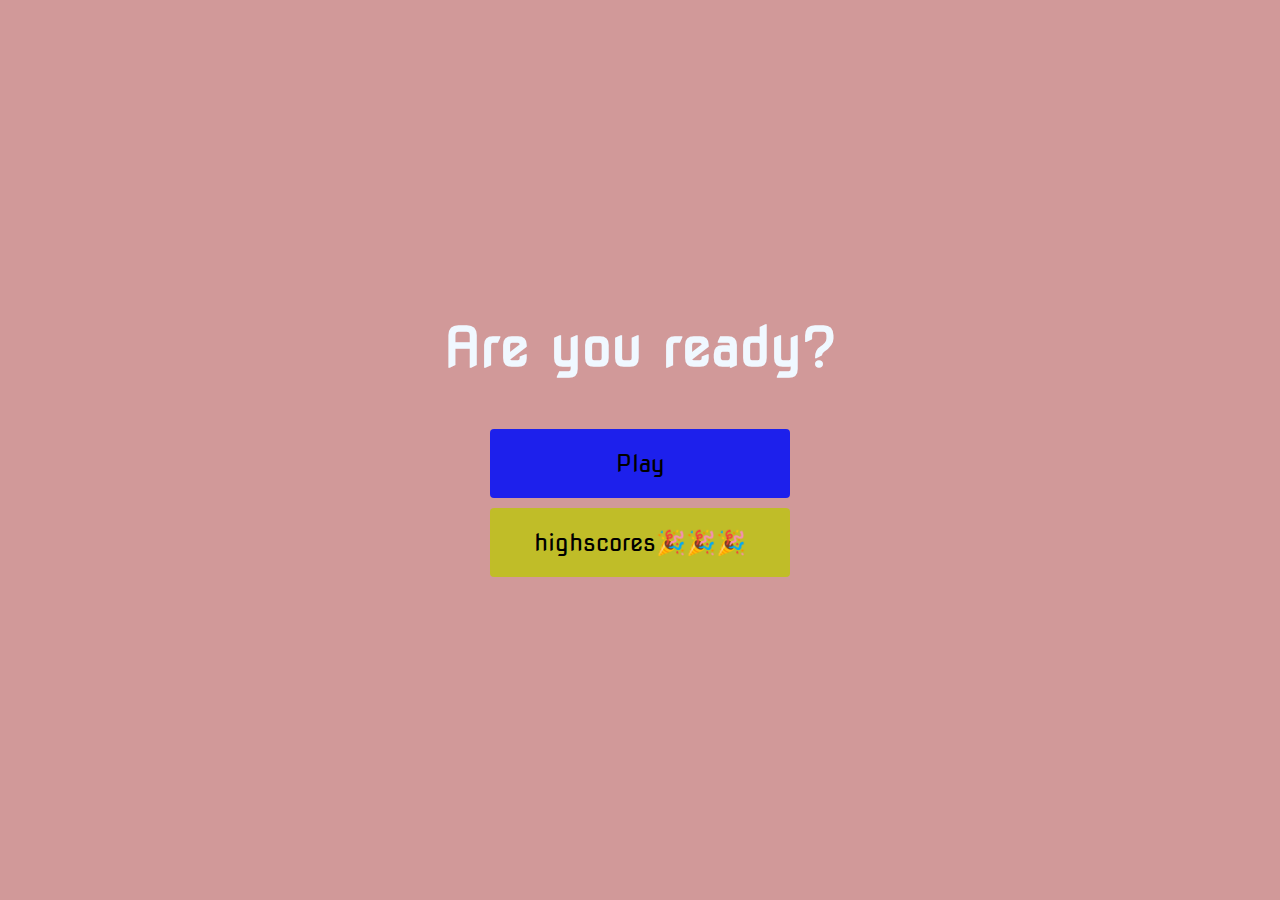
<file: index.html>
<!DOCTYPE html>
<html lang="en">
  <head>
    <meta charset="UTF-8" />
    <meta name="viewport" content="width=device-width, initial-scale=1.0" />
    <title>HomePage</title>
    <link rel="stylesheet" href="style.css" />
  </head>
  <body>
    <div class="container">
      <div id="home" class="flex-column flex-center">
        <h1>Are you ready?</h1>
        <a href="/game.html" class="btn">Play</a>
        <a href="/highscores.html" id="highscore-btn" class="btn"
          >highscores🎉🎉🎉</a
        >
      </div>
    </div>
  </body>
</html>
</file>
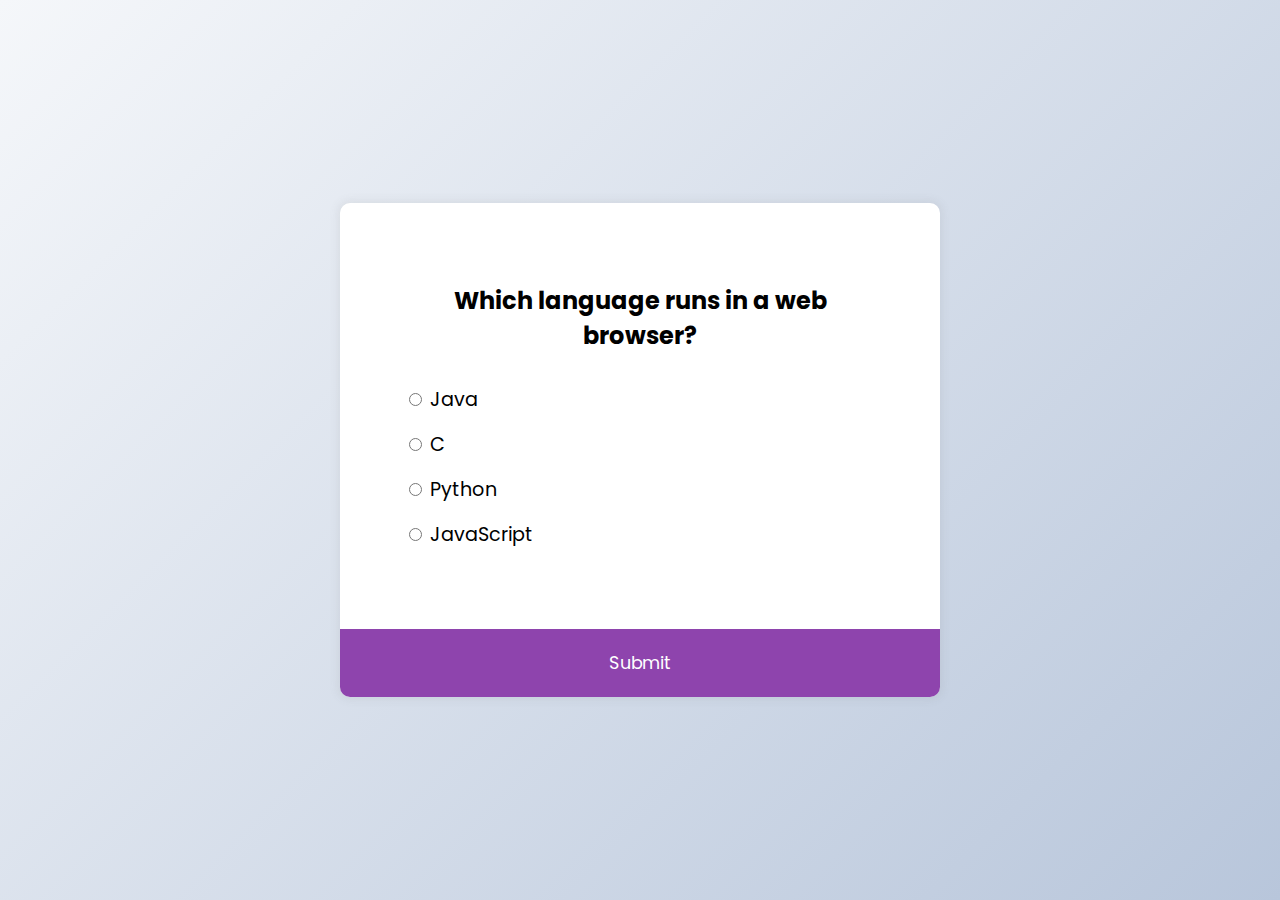
<file: QUizzProject/index.html>
<!DOCTYPE html>
<html lang="en">
  <head>
    <meta charset="UTF-8" />
    <meta name="viewport" content="width=device-width, initial-scale=1.0" />
    <link rel="stylesheet" href="style.css" />
    <title>Quiz App</title>
  </head>
  <body>
    <div class="quiz-container" id="quiz">
      <div class="quiz-header">
        <h2 id="question">Question text</h2>
        <ul>
          <li>
            <input type="radio" name="answer" id="a" class="answer" />
            <label for="a" id="a_text">Question</label>
          </li>

          <li>
            <input type="radio" name="answer" id="b" class="answer" />
            <label for="b" id="b_text">Question</label>
          </li>

          <li>
            <input type="radio" name="answer" id="c" class="answer" />
            <label for="c" id="c_text">Question</label>
          </li>

          <li>
            <input type="radio" name="answer" id="d" class="answer" />
            <label for="d" id="d_text">Question</label>
          </li>
        </ul>
      </div>
      <button id="submit">Submit</button>
    </div>
    <script src="script.js"></script>
  </body>
</html>
</file>
<file: style.css>
@import url("https://fonts.googleapis.com/css2?family=Nova+Square&display=swap");
:root {
  background-color: rgb(209, 153, 153);
}
* {
  box-sizing: border-box;
  margin: 0;
  padding: 0;
  font-size: 62.5%;
  font-family: "Nova Square", cursive;
}
h1 {
  font-size: 5.4rem;
  margin-bottom: 5rem;
  color: aliceblue;
}
h2 {
  font-size: 4.2rem;
  margin-bottom: 4rem;
}
.container {
  width: 100vw;
  height: 100vh;
  display: flex;
  justify-content: center;
  align-items: center;
  max-width: 80rem;
  margin: 0 auto;
  padding: 2rem;
}

.flex-column {
  display: flex;
  flex-direction: column;
}

.flex-center {
  justify-content: center;
  align-items: center;
}

.justify-center {
  justify-content: center;
}

.text-center {
  text-align: center;
}

.hidden {
  display: none;
}

.btn {
  font-size: 2.4rem;
  padding: 2rem 0;
  width: 30rem;
  text-align: center;
  margin-bottom: 1rem;
  text-decoration: none;
  color: rgb(0, 0, 0);
  background: rgb(29, 32, 236);
  border-radius: 4px;
}

.btn-hover {
  cursor: pointer;
  box-shadow: 0 0.4rem 1.4rem 0 rgba(8, 114, 244, 0.6);
  transition: transform 150ms;
  transform: scale(1.03);
}

.btn[disabled]:hover {
  cursor: not-allowed;
  box-shadow: none;
}

#highscore-btn {
  background: rgb(192, 189, 40);
}
</file>
<file: QUizzProject/style.css>
@import url("https://fonts.googleapis.com/css2?family=Poppins:wght@200;400&display=swap");

* {
  box-sizing: border-box;
}

body {
  background-color: #b8c6db;
  background-image: linear-gradient(315deg, #b8c6db 0%, #f5f7fa 100%);
  font-family: "Poppins", sans-serif;
  display: flex;
  align-items: center;
  justify-content: center;
  height: 100vh;
  overflow: hidden;
  margin: 0;
}

.quiz-container {
  background-color: #fff;
  border-radius: 10px;
  box-shadow: 0 0 10px 2px rgba(100, 100, 100, 0.1);
  width: 600px;
  overflow: hidden;
}

.quiz-header {
  padding: 4rem;
}

h2 {
  padding: 1rem;
  text-align: center;
  margin: 0;
}

ul {
  list-style-type: none;
  padding: 0;
}

ul li {
  font-size: 1.2rem;
  margin: 1rem 0;
}

ul li label {
  cursor: pointer;
}

button {
  background-color: #8e44ad;
  color: #fff;
  border: none;
  display: block;
  width: 100%;
  cursor: pointer;
  font-size: 1.1rem;
  font-family: inherit;
  padding: 1.3rem;
}

button:hover {
  background-color: #732d91;
}

button:focus {
  outline: none;
  background-color: #5e3370;
}
</file>
